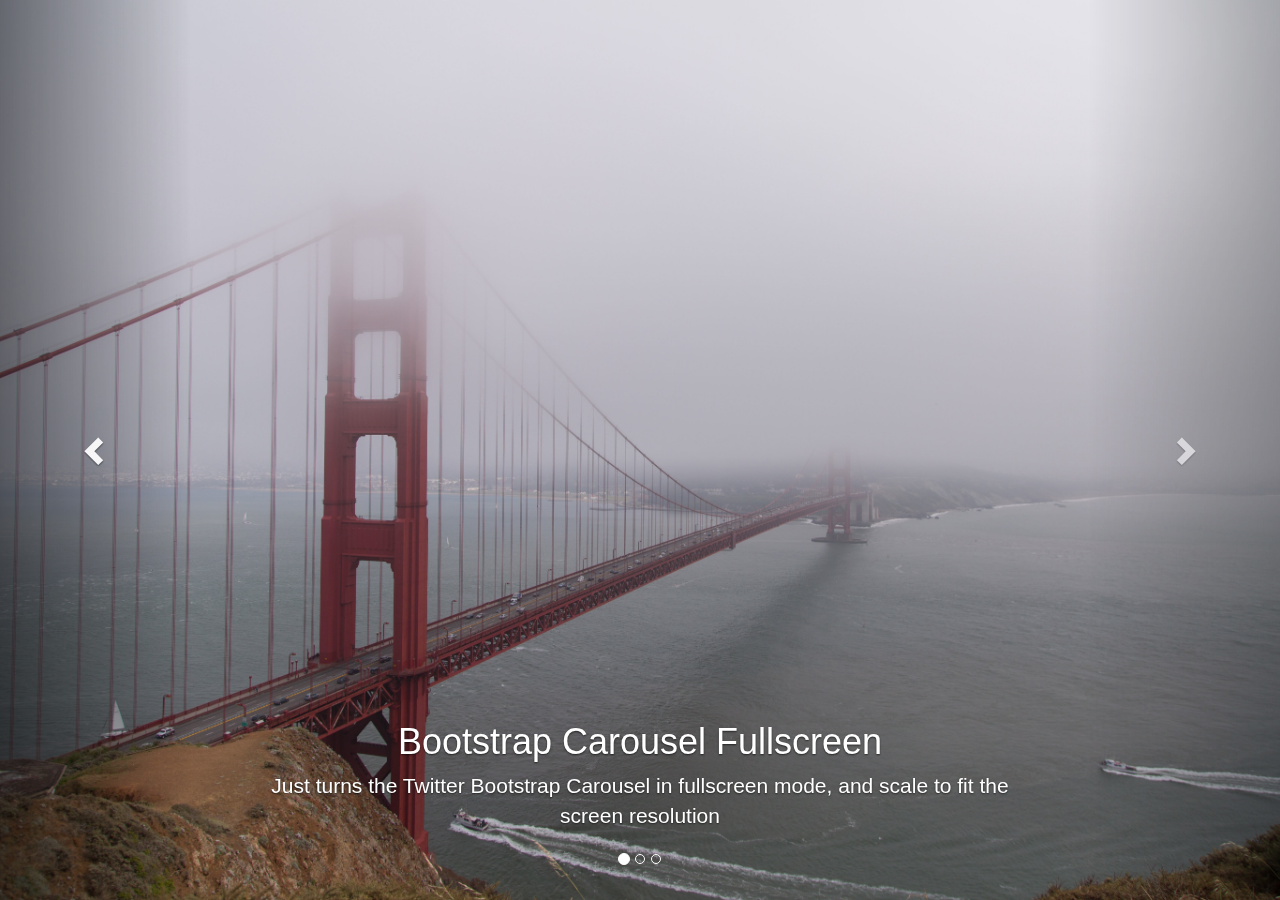
<file: san_francisco.html>
<!DOCTYPE html>
<html lang="en">
<head>
	<meta http-equiv="Content-Type" content="text/html; charset=utf-8" />	
	<title>New York</title>

	<!-- Included Bootstrap CSS Files -->
	<link rel="stylesheet" href="./css/bootstrap.min.css" />
	
	<!-- Just include this Css file -->	
	<link rel="stylesheet" href="./css/jquery.carousel.fullscreen.css" />



</head>
<body>
	
	<!-- This is a typical Twitter Bootstrap Carousel -->
	<!-- Carousel -->
	<div id="carousel-example-generic" class="carousel slide" data-ride="carousel">
		<!-- Indicators -->
		<ol class="carousel-indicators">
			<li data-target="#carousel-example-generic" data-slide-to="0" class="active"></li>
			<li data-target="#carousel-example-generic" data-slide-to="1"></li>
			<li data-target="#carousel-example-generic" data-slide-to="2"></li>
		</ol>

		<!-- Wrapper for slides -->
		<div class="carousel-inner">
			<div class="item active">
				<img src="./image/sanfran1.jpg" alt="" />
				<div class="container">
					<div class="carousel-caption">
						<h1>Bootstrap Carousel Fullscreen</h1>
						<p class="lead">Just turns the Twitter Bootstrap Carousel in fullscreen mode, and scale to fit the screen resolution</p>
					</div>
				</div>
			</div>

			<div class="item">
				<img src="./image/sanfran2.jpg" alt="" />
				<div class="container">
					<div class="carousel-caption">
						<h1>Bootstrap Carousel Fullscreen</h1>
						<p class="lead">Just turns the Twitter Bootstrap Carousel in fullscreen mode, and scale to fit the screen resolution</p>
					</div>
				</div>
			</div>
			<div class="item">
				<img src="./image/sanfran3.jpg" alt="" />
				<div class="container">
					<div class="carousel-caption">
						<h1>Bootstrap Carousel Fullscreen</h1>
						<p class="lead">Just turns the Twitter Bootstrap Carousel in fullscreen mode, and scale to fit the screen resolution</p>
					</div>
				</div>
			</div>
		</div>

		<!-- Controls -->
		<a class="left carousel-control" href="#carousel-example-generic" data-slide="prev">
			<span class="glyphicon glyphicon-chevron-left"></span>
		</a>
		<a class="right carousel-control" href="#carousel-example-generic" data-slide="next">
			<span class="glyphicon glyphicon-chevron-right"></span>
		</a>
	</div>

	<script src="./js/jquery.js"></script>
	<script src="./js/bootstrap.min.js"></script>
	<script src="./js/jquery.carousel.fullscreen.js"></script>
</body>
</html>
</file>
